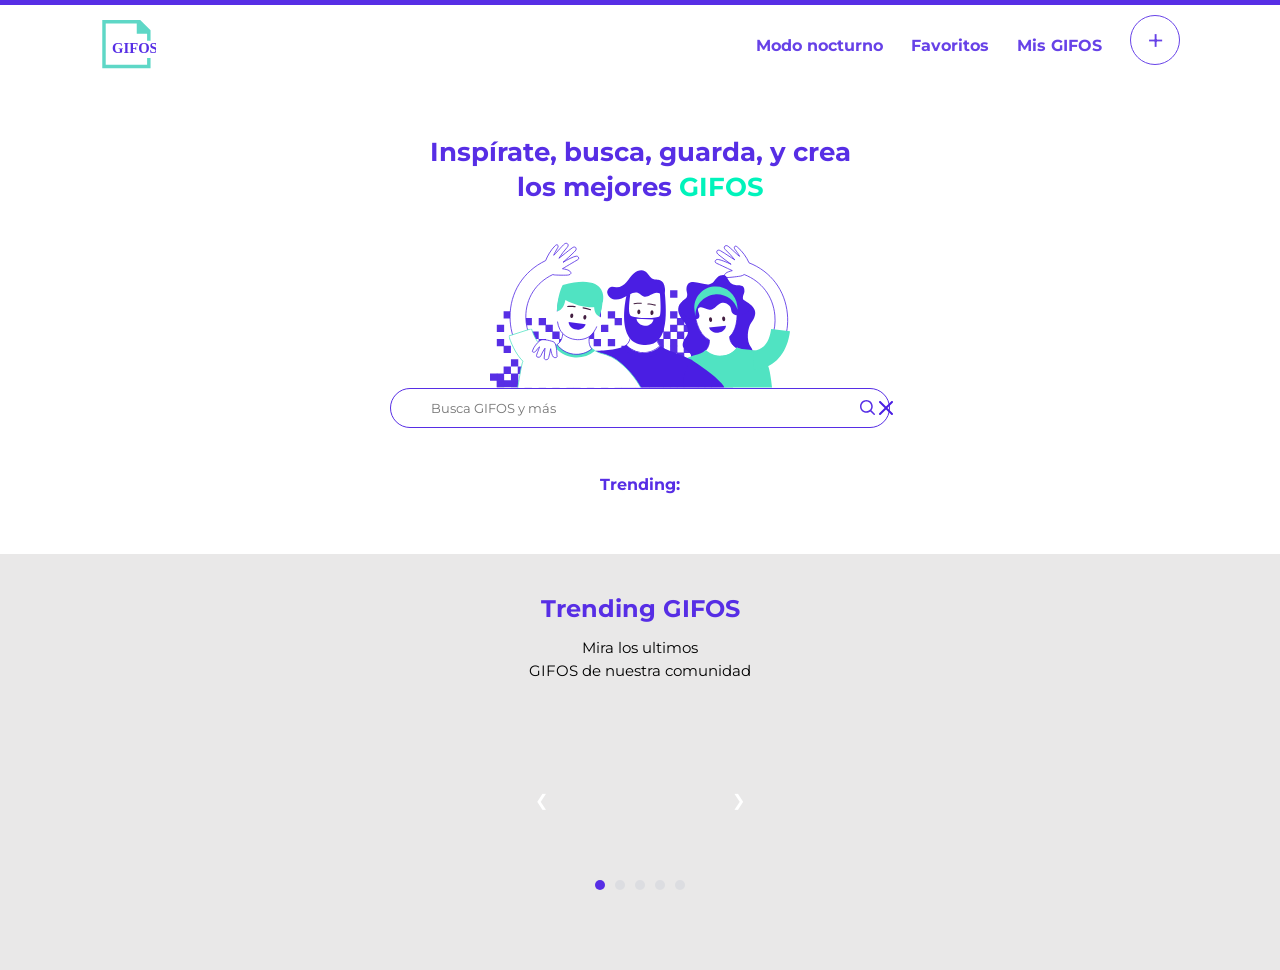
<file: index.html>
<!DOCTYPE html>
<html lang="en">
<head>
    <meta charset="UTF-8">
    <meta http-equiv="X-UA-Compatible" content="IE=edge">
    <meta name="viewport" content="width=device-width, initial-scale=1.0">
    <link rel="stylesheet" href="styles/styles.css">
    <link rel="preconnect" href="https://fonts.gstatic.com">
    <link href="https://fonts.googleapis.com/css2?family=Montserrat:wght@500;700&display=swap" rel="stylesheet">
    <title>Gifos</title>
</head>
<body>
    <header>
        <div class="linea_cabecera"></div>
        <div class="contenedor-logo-menu">
        <div class="container-logo">
        <img src="imagenes/logo-desktop.svg" alt="logo" class="logo-desktop"></div>
        <nav id="site-nav" class="site-nav">
            <!-- <form id="search-form">
                <input id="search-input-menu" type="text" placeholder="Busca GIFOS y más" autocomplete="off"><button id="searchBtn-menu">
                    <img src="imagenes/icon-search.svg" alt="search" onclick="changeImage()" class="icon-search" id="icon-search-menu"></button>
                </form>
                <div id="container-sugerencias" class="container-sugerencias"></div>
            <div id="contenedor-titulo-busqueda"></div>
            <div id="results" class="results"></div>   
            <div id="boton-vermas"></div> -->
            <ul>
                <li><a href="">Modo nocturno</a></li>
                <li><div class="linea-menu"></div></li>
                <li><a href="favoritos.html">Favoritos</a></li>
                <li><div class="linea-menu"></div></li>
                <li><a href="misgifos.html">Mis GIFOS</a></li>
                <li><div class="linea-menu"></div></li>
                <li><button class="boton-agregar" id="boton-mas">+</button></li>
            </ul>
        </nav>
        <div id="menu-toggle" class="menu-toggle" onclick="cambiarClase()">
            <div class="hamburguer"></div>
        </div>
    </div>
    </header>

    <main>
        <section class="container_titulo">
            <div class="caja-titulo-mobile">
                <h1 class="titulo1">Inspirate, busca,</h1> 
                <h1 class="titulo1">guarda, y crea los</h1> 
                <div class="caja-titulo2-mobile"> <h1 class="titulo2">mejores</h1>
                <h1 class="titulo-gifos">GIFOS</h1> </div>
            </div>
            <div class="caja-titulo-desktop">
                <h1 class="titulo1-desktop">Inspírate, busca, guarda, y crea</h1>
                <div class="caja-titulo2-desktop"><h1 class="titulo2-desktop">los mejores</h1>
                <h1 class="titulo-gifos-desktop">GIFOS</h1></div>
                
            </div> 
        </section>
        <section class="container_busqueda">
            <img src="imagenes/ilustra_header.svg" alt="ilustra_header" class="ilustra_header">
            <form id="search-form">
                <input id="search-input" type="text" placeholder="Busca GIFOS y más" autocomplete="off"><div id="searchBtn">
                    <img src="imagenes/icon-search.svg" alt="search" class="icon-search" id="icon-search">
                    <img src="imagenes/close.svg" alt="close" class="icon-close" id="icon-close"></div>
                </form>
                <div id="container-sugerencias" class="container-sugerencias"></div>
            <div id="contenedor-sugerencias-trendings">
            <p class="subtitulo-trending">Trending:</p>
            <div id="caja-texto-trending" class="caja-texto-trending"></div>
            </div>
            <div id="contenedor-titulo-busqueda"></div>
            <div id="results" class="results"></div>   
            <div id="boton-vermas"></div>
        </section>
        <section class="container_trendings">
            <div class="contenedor-tendencias" id="contenedor-tendencias">
                <h2 class="titulo-trending">Trending GIFOS</h2>
                <p class="descripcion-trending">Mira los ultimos</p>
                <p class="descripcion-trending">GIFOS de nuestra comunidad</p>
                <div class="slider-contenedor">
                <div class="card-gifos-trending" id="card-gifos-trending"></div>
                <div class="card-gifos-trending" id="card-gifos-trending2"></div>
                <div class="card-gifos-trending" id="card-gifos-trending3"></div>
                <div class="card-gifos-trending" id="card-gifos-trending4"></div>
                <div class="card-gifos-trending" id="card-gifos-trending5"></div>
                <div class="direcciones">
                    <a href="#contenedor-tendencias" class="atras" onclick="avanzaSlide(-1)">&#10094;</a>
                    <a href="#contenedor-tendencias" class="adelante" onclick="avanzaSlide(1)">&#10095;</a>
                </div>
                <div class="barras">
                    <span class="barra active" onclick="posicionSlide(1)"></span>
                    <span class="barra" onclick="posicionSlide(2)"></span>
                    <span class="barra" onclick="posicionSlide(3)"></span>
                    <span class="barra" onclick="posicionSlide(4)"></span>
                    <span class="barra" onclick="posicionSlide(5)"></span>
                </div>
            </div>
        </div>
        </section>
    </main>
    <script src="javascript/menu.js"></script>
    <script src="javascript/busqueda.js"></script>
    <script src="javascript/trendings.js"></script>
</body>
</html>
</file>
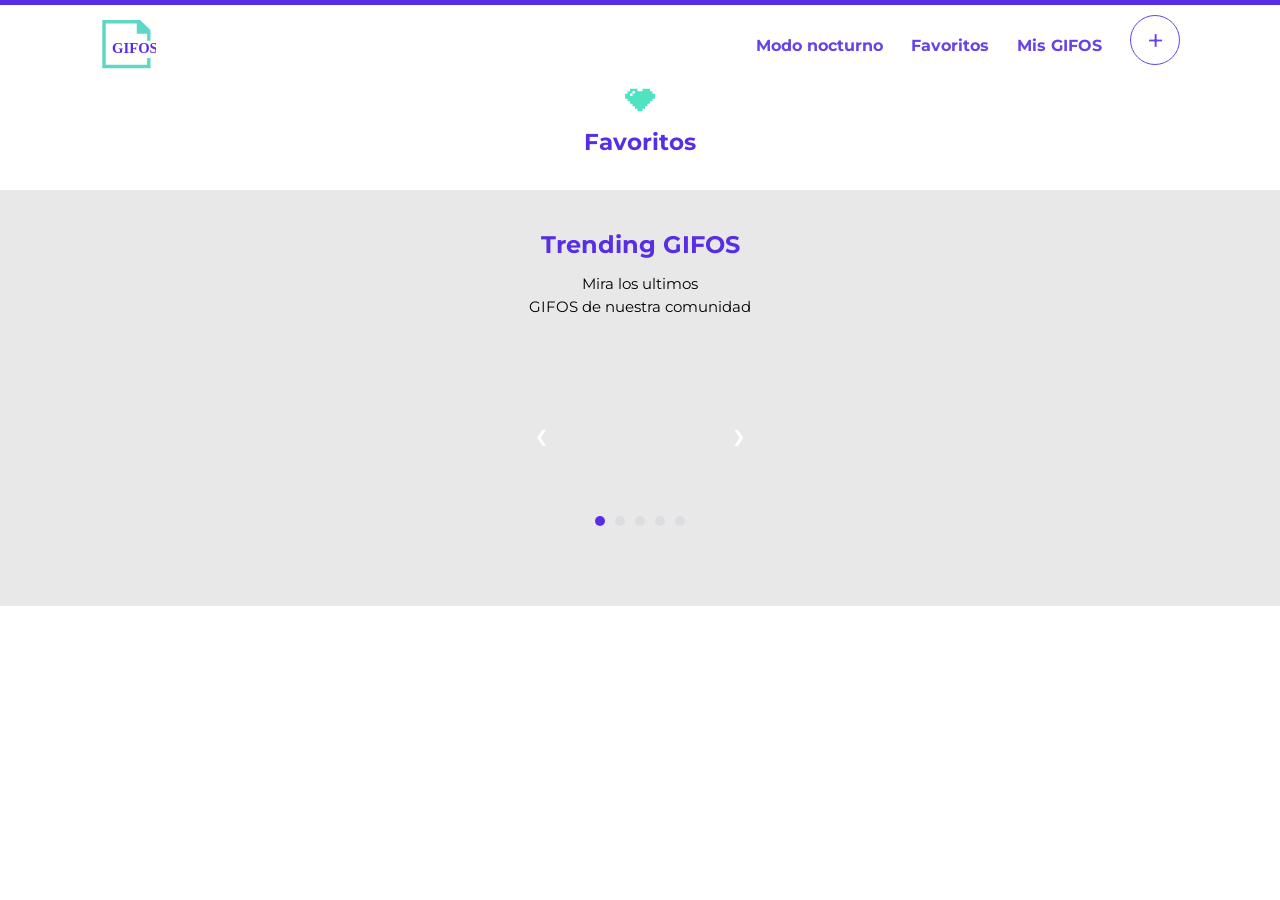
<file: favoritos.html>
<!DOCTYPE html>
<html lang="en">
<head>
    <meta charset="UTF-8">
    <meta http-equiv="X-UA-Compatible" content="IE=edge">
    <meta name="viewport" content="width=device-width, initial-scale=1.0">
    <link rel="stylesheet" href="styles/styles.css">
    <link rel="preconnect" href="https://fonts.gstatic.com">
    <link href="https://fonts.googleapis.com/css2?family=Montserrat:wght@500;700&display=swap" rel="stylesheet">
    <title>Favoritos</title>
</head>
<body>
    <header>
        <div class="linea_cabecera"></div>
        <div class="contenedor-logo-menu">
        <div class="container-logo">
        <img src="imagenes/logo-desktop.svg" alt="logo" class="logo-desktop"></div>
        <nav id="site-nav" class="site-nav">
            <ul>
                <li><a href="">Modo nocturno</a></li>
                <li><div class="linea-menu"></div></li>
                <li><a href="">Favoritos</a></li>
                <li><div class="linea-menu"></div></li>
                <li><a href="misgifos.html">Mis GIFOS</a></li>
                <li><div class="linea-menu"></div></li>
                <li><button class="boton-agregar">+</button></li>
            </ul>
        </nav>
        <div id="menu-toggle" class="menu-toggle" onclick="cambiarClase()">
            <div class="hamburguer"></div>
        </div>
    </div>
    </header>
    <main>
        <section class="container_titulo">
            <img src="imagenes/icon-favoritos.svg" alt="icon-favoritos" class="icon-favoritos">
            <h1 class="titulo1">Favoritos</h1>
        </section>
        <section class="container_trendings">
            <div class="contenedor-tendencias-busqueda" id="contenedor-tendencias">
                <h2 class="titulo-trending">Trending GIFOS</h2>
                <p class="descripcion-trending">Mira los ultimos</p>
                <p class="descripcion-trending">GIFOS de nuestra comunidad</p>
                <div class="slider-contenedor">
                <div class="card-gifos-trending" id="card-gifos-trending"></div>
                <div class="card-gifos-trending" id="card-gifos-trending2"></div>
                <div class="card-gifos-trending" id="card-gifos-trending3"></div>
                <div class="card-gifos-trending" id="card-gifos-trending4"></div>
                <div class="card-gifos-trending" id="card-gifos-trending5"></div>
                <div class="direcciones">
                    <a href="#contenedor-tendencias" class="atras" onclick="avanzaSlide(-1)">&#10094;</a>
                    <a href="#contenedor-tendencias" class="adelante" onclick="avanzaSlide(1)">&#10095;</a>
                </div>
                <div class="barras">
                    <span class="barra active" onclick="posicionSlide(1)"></span>
                    <span class="barra" onclick="posicionSlide(2)"></span>
                    <span class="barra" onclick="posicionSlide(3)"></span>
                    <span class="barra" onclick="posicionSlide(4)"></span>
                    <span class="barra" onclick="posicionSlide(5)"></span>
                </div>
            </div>
        </div>
        </section>
    </main>
    <script src="javascript/menu.js"></script>
    <script src="javascript/trendings.js"></script>
</body>
</html>
</file>
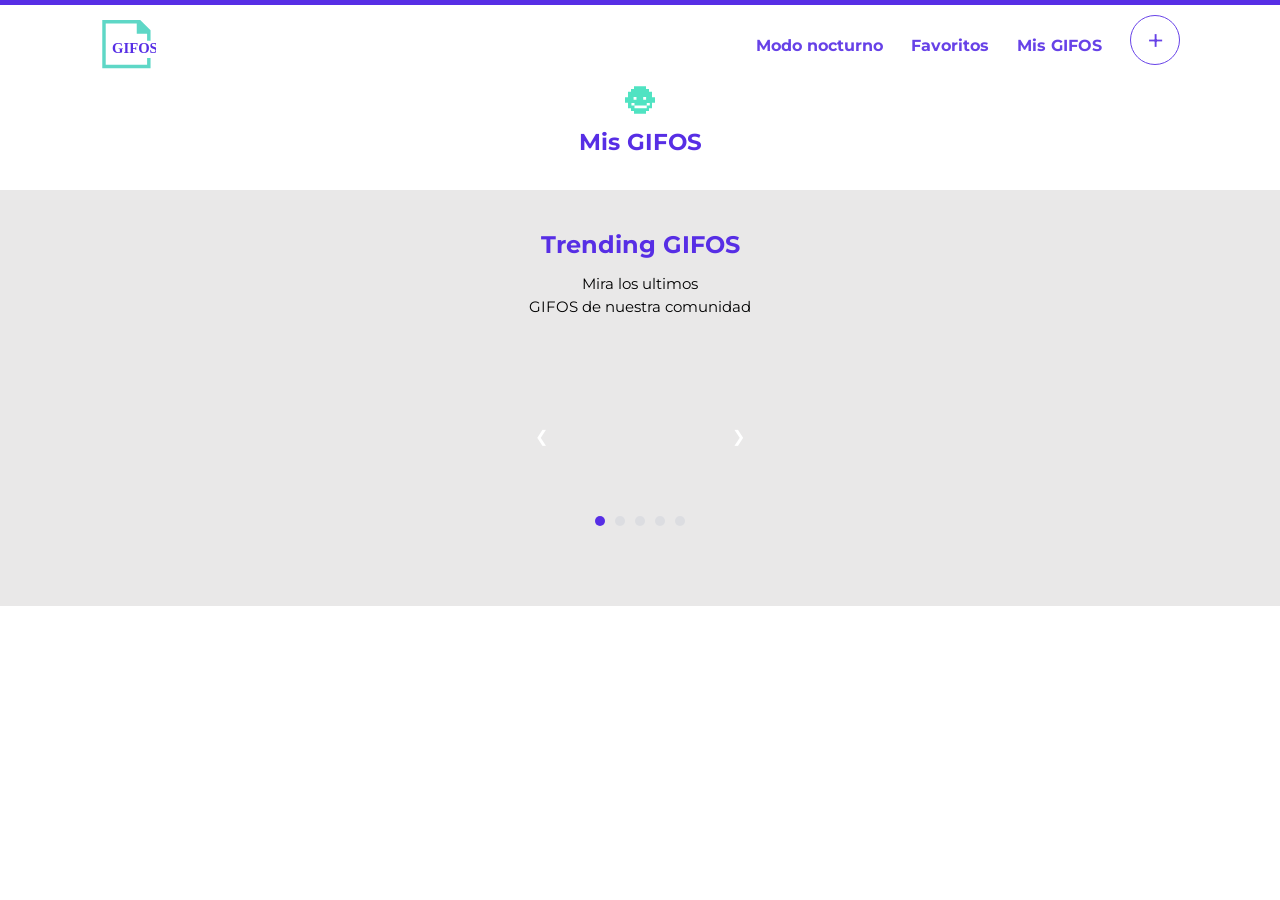
<file: misgifos.html>
<!DOCTYPE html>
<html lang="en">
<head>
    <meta charset="UTF-8">
    <meta http-equiv="X-UA-Compatible" content="IE=edge">
    <meta name="viewport" content="width=device-width, initial-scale=1.0">
    <link rel="stylesheet" href="styles/styles.css">
    <link rel="preconnect" href="https://fonts.gstatic.com">
    <link href="https://fonts.googleapis.com/css2?family=Montserrat:wght@500;700&display=swap" rel="stylesheet">
    <title>Mis GIFOS</title>
</head>
<body>
    <header>
        <div class="linea_cabecera"></div>
        <div class="contenedor-logo-menu">
        <div class="container-logo">
        <img src="imagenes/logo-desktop.svg" alt="logo" class="logo-desktop"></div>
        <nav id="site-nav" class="site-nav">
            <ul>
                <li><a href="">Modo nocturno</a></li>
                <li><div class="linea-menu"></div></li>
                <li><a href="favoritos.html">Favoritos</a></li>
                <li><div class="linea-menu"></div></li>
                <li><a href="misgifos.html">Mis GIFOS</a></li>
                <li><div class="linea-menu"></div></li>
                <li><button class="boton-agregar">+</button></li>
            </ul>
        </nav>
        <div id="menu-toggle" class="menu-toggle" onclick="cambiarClase()">
            <div class="hamburguer"></div>
        </div>
    </div>
    </header>
    <main>
        <section class="container_titulo">
            <img src="imagenes/icon-mis-gifos.svg" alt="icon-mis-gifos" class="icon-favoritos">
            <h1 class="titulo1">Mis GIFOS</h1>
        </section>
        <section class="container_trendings">
            <div class="contenedor-tendencias-busqueda" id="contenedor-tendencias">
                <h2 class="titulo-trending">Trending GIFOS</h2>
                <p class="descripcion-trending">Mira los ultimos</p>
                <p class="descripcion-trending">GIFOS de nuestra comunidad</p>
                <div class="slider-contenedor">
                <div class="card-gifos-trending" id="card-gifos-trending"></div>
                <div class="card-gifos-trending" id="card-gifos-trending2"></div>
                <div class="card-gifos-trending" id="card-gifos-trending3"></div>
                <div class="card-gifos-trending" id="card-gifos-trending4"></div>
                <div class="card-gifos-trending" id="card-gifos-trending5"></div>
                <div class="direcciones">
                    <a href="#contenedor-tendencias" class="atras" onclick="avanzaSlide(-1)">&#10094;</a>
                    <a href="#contenedor-tendencias" class="adelante" onclick="avanzaSlide(1)">&#10095;</a>
                </div>
                <div class="barras">
                    <span class="barra active" onclick="posicionSlide(1)"></span>
                    <span class="barra" onclick="posicionSlide(2)"></span>
                    <span class="barra" onclick="posicionSlide(3)"></span>
                    <span class="barra" onclick="posicionSlide(4)"></span>
                    <span class="barra" onclick="posicionSlide(5)"></span>
                </div>
            </div>
        </div>
        </section>
    </main>
    <script src="javascript/menu.js"></script>
    <script src="javascript/trendings.js"></script>
</body>
</html>
</file>
<file: styles/styles.css>
.linea_cabecera {
  width: 100%;
  height: 5px;
  background-color: #572EE5;
}

.logo-desktop {
  width: 56px;
  height: 49px;
  margin: 15px 0px 10px 15px;
}

header {
  position: relative;
}

header::after {
  content: '';
  clear: both;
  display: block;
}

.site-nav ul {
  list-style: none;
}

.linea-menu {
  width: 40px;
  height: 1px;
  background-color: #fff;
  margin: auto;
}

.site-nav li:last-child {
  border-bottom: none;
}

.site-nav a {
  color: #fff;
  display: block;
  padding: 2em 6em;
  text-decoration: none;
  font-family: "Montserrat", sans-serif;
  font-weight: medium;
  text-align: center;
  padding: 20px 0px 20px 0px;
}

.site-nav a:hover, .site-nav a:focus {
  background-color: rgba(255, 255, 255, 0.3);
}

.site-nav {
  top: 100%;
  right: 0;
  position: absolute;
  z-index: 1;
  background-color: #572EE5;
  opacity: 0.9;
  width: 100%;
  height: 1000%;
  -webkit-clip-path: circle(0px at top);
          clip-path: circle(0px at top);
  -webkit-transition: -webkit-clip-path ease-in-out 700ms;
  transition: -webkit-clip-path ease-in-out 700ms;
  transition: clip-path ease-in-out 700ms;
  transition: clip-path ease-in-out 700ms, -webkit-clip-path ease-in-out 700ms;
  padding-bottom: 20px;
}

.site-nav-open {
  -webkit-clip-path: circle(150% at top);
          clip-path: circle(150% at top);
}

.menu-toggle {
  padding: 5px;
  position: absolute;
  top: 10px;
  right: 10px;
  margin: 20px 10px 0px 0px;
  width: 20px;
  height: 20px;
}

.menu-open .hamburguer {
  -webkit-transform: rotate(45deg);
          transform: rotate(45deg);
}

.menu-open .hamburguer::before {
  opacity: 0;
}

.menu-open .hamburguer::after {
  -webkit-transform: translateY(-3px) rotate(-90deg);
          transform: translateY(-3px) rotate(-90deg);
}

.hamburguer, .hamburguer::before, .hamburguer::after {
  content: '';
  display: block;
  background-color: #572EE5;
  height: 3px;
  width: 20px;
  border-radius: 10px;
}

.hamburguer::before {
  -webkit-transform: translateY(-6px);
          transform: translateY(-6px);
}

.hamburguer::after {
  -webkit-transform: translateY(3px);
          transform: translateY(3px);
}

.boton-agregar {
  display: none;
}

@media (min-width: 800px) {
  .menu-toggle {
    display: none;
  }
  .site-nav {
    width: -webkit-fit-content;
    width: -moz-fit-content;
    width: fit-content;
    height: auto;
    position: relative;
    background: transparent;
    float: right;
    margin-top: 10px;
    -webkit-clip-path: initial;
            clip-path: initial;
    display: block;
  }
  .site-nav li {
    display: inline-block;
    border: none;
  }
  .site-nav a {
    padding: 0;
    margin-left: 20px;
    color: #572EE5;
    font-family: "Montserrat", sans-serif;
    font-weight: bold;
  }
  .site-nav a:hover {
    border-bottom: 2px solid #00F3BB;
  }
  .site-nav a:active {
    color: grey;
    border-bottom: 0px;
  }
  .linea-menu {
    display: none;
  }
  .contenedor-logo-menu {
    display: -webkit-box;
    display: -ms-flexbox;
    display: flex;
    -webkit-box-pack: justify;
        -ms-flex-pack: justify;
            justify-content: space-between;
    width: auto;
  }
  .logo-desktop {
    margin-left: 100px;
  }
  .boton-agregar {
    width: 50px;
    height: 50px;
    border-radius: 50%;
    font-size: 30px;
    display: block;
    background-color: #fff;
    text-align: center;
    color: #572EE5;
    border: 1px solid #572EE5;
    margin: 0px 100px 0px 20px;
    font-family: "Montserrat", sans-serif;
  }
  .boton-agregar:hover {
    background-color: #572EE5;
    color: #fff;
  }
  .boton-agregar:active {
    background-color: gray;
    color: #fff;
    border-color: gray;
  }
}

.caja-titulo-mobile {
  width: auto;
  margin: auto;
}

.caja-titulo2-mobile {
  display: -webkit-box;
  display: -ms-flexbox;
  display: flex;
  margin-left: auto;
  margin-right: auto;
  width: -webkit-fit-content;
  width: -moz-fit-content;
  width: fit-content;
}

.titulo1, .titulo2 {
  font-size: 23px;
  color: #572EE5;
  font-family: "Montserrat", sans-serif;
  font-weight: bold;
  text-align: center;
  line-height: 35px;
}

.titulo-gifos {
  color: #00F3BB;
  font-size: 25px;
  font-family: "Montserrat", sans-serif;
  font-weight: bold;
  text-align: center;
  line-height: 35px;
  margin-left: 7px;
}

.ilustra_header {
  width: 240px;
  height: 200px;
  margin: auto;
  display: block;
  margin-top: -20px;
}

.caja-titulo-desktop {
  display: none;
}

.icon-favoritos {
  margin: auto;
  display: block;
  width: 30px;
  height: 30px;
  margin-bottom: 10px;
}

@media (min-width: 800px) {
  .caja-titulo-mobile, .caja-titulo2-mobile {
    display: none;
  }
  .caja-titulo-desktop {
    display: block;
    margin-top: 50px;
  }
  .caja-titulo2-desktop {
    display: -webkit-box;
    display: -ms-flexbox;
    display: flex;
    margin-left: auto;
    margin-right: auto;
    width: -webkit-fit-content;
    width: -moz-fit-content;
    width: fit-content;
  }
  .titulo1-desktop, .titulo2-desktop {
    font-size: 26px;
    color: #572EE5;
    font-family: "Montserrat", sans-serif;
    font-weight: bold;
    text-align: center;
    line-height: 35px;
  }
  .titulo-gifos-desktop {
    color: #00F3BB;
    font-size: 26px;
    font-family: "Montserrat", sans-serif;
    font-weight: bold;
    text-align: center;
    line-height: 35px;
    margin-left: 7px;
  }
  .ilustra_header {
    width: 300px;
    height: 260px;
  }
}

.icon-search {
  width: 30px;
  height: 30px;
}

#search-input {
  width: 300px;
  height: 40px;
  margin-top: -42px;
  display: block;
  border-radius: 30px;
  border: 1px solid #572EE5;
  padding-left: 40px;
  font-family: "Montserrat", sans-serif;
  position: absolute;
  left: 50%;
  margin-left: -150px;
  outline: none;
}

.container-sugerencias {
  width: 300px;
  height: 150px;
  border-radius: 20px;
  border: 1px #572EE5 solid;
  display: none;
  position: relative;
  left: 50%;
  margin-left: -150px;
}

.textoSugerenciaStyle {
  color: grey;
  font-family: "Montserrat", sans-serif;
  margin: 15px 0px 0px 20px;
  font-size: 13px;
  font-weight: medium;
}

.textoSugerenciaStyle:hover {
  color: black;
}

.titulo-busqueda {
  color: #572EE5;
  text-align: center;
  font-family: "Montserrat", sans-serif;
  margin-top: 20px;
}

.results {
  display: -ms-grid;
  display: grid;
  -ms-grid-columns: 100px 120px;
      grid-template-columns: 100px 120px;
  -ms-grid-rows: 100px 100px;
      grid-template-rows: 100px 100px;
  -webkit-box-pack: center;
      -ms-flex-pack: center;
          justify-content: center;
  gap: 50px;
  margin-top: 40px;
}

.gifresults {
  width: 120px;
  height: 120px;
}

#searchBtn {
  margin-top: -30px;
  position: absolute;
  left: 50%;
  margin-left: 115px;
  border: none;
  background-color: transparent;
}

.icon-search {
  width: 15px;
  height: 15px;
}

.vermas {
  width: 100px;
  height: 40px;
  border: 2px solid #572EE5;
  border-radius: 50px;
  background-color: white;
  color: #572EE5;
  position: relative;
  left: 50%;
  margin: 30px 0px 0px -50px;
  font-size: 16px;
  font-family: "Montserrat", sans-serif;
  display: block;
}

.vermas:hover {
  background-color: #572EE5;
  color: white;
}

@media (min-width: 800px) {
  #search-input {
    width: 500px;
    margin-top: -57.5px;
    margin-left: -250px;
  }
  #searchBtn {
    margin-top: -45px;
    margin-left: 220px;
  }
}

.contenedor-tendencias {
  background-color: #e9e8e8;
  width: 100%;
  padding-top: 40px;
  padding-bottom: 40px;
  margin-top: -230px;
}

.contenedor-tendencias-busqueda {
  margin-top: 30px;
  background-color: #e9e8e8;
  width: 100%;
  padding-top: 40px;
  padding-bottom: 40px;
}

.titulo-trending {
  text-align: center;
  font-family: "Montserrat", sans-serif;
  color: #572EE5;
  margin-bottom: 15px;
}

.descripcion-trending {
  text-align: center;
  font-size: 15px;
  font-family: "Montserrat", sans-serif;
  margin-top: 4px;
}

.slider-contenedor {
  display: -webkit-box;
  display: -ms-flexbox;
  display: flex;
  position: relative;
  width: 250px;
  height: 200px;
  overflow: hidden;
  margin: auto;
  margin-top: 20px;
  margin-bottom: 30px;
}

.trending-gif {
  width: 300px;
  height: 200px;
  margin: auto;
  -webkit-transition: 2s;
  transition: 2s;
  vertical-align: top;
}

.direcciones {
  width: 100%;
  height: 100%;
  position: absolute;
  top: 0;
  display: -webkit-box;
  display: -ms-flexbox;
  display: flex;
  -webkit-box-pack: justify;
      -ms-flex-pack: justify;
          justify-content: space-between;
  -webkit-box-align: center;
      -ms-flex-align: center;
          align-items: center;
}

.direcciones a {
  color: #fff;
  text-decoration: none;
  display: inline-block;
  padding: 20px;
}

.direcciones a:hover {
  -webkit-transition: .5s;
  transition: .5s;
  background-color: rgba(255, 255, 255, 0.5);
}

.barras {
  position: absolute;
  bottom: 0;
  width: 100%;
  -webkit-box-pack: center;
      -ms-flex-pack: center;
          justify-content: center;
  margin-bottom: 10px;
  display: -webkit-box;
  display: -ms-flexbox;
  display: flex;
}

.barra {
  cursor: pointer;
  width: 10px;
  height: 10px;
  border-radius: 50%;
  margin: 0 5px;
  background: #dcdde1;
  display: inline-block;
}

.active {
  background-color: #572EE5;
}

.subtitulo-trending {
  font-family: "Montserrat", sans-serif;
  font-weight: bold;
  color: #572EE5;
  text-align: center;
  margin-top: 30px;
}

.texto-trending {
  font-family: "Montserrat", sans-serif;
  color: #572EE5;
  text-align: center;
  line-height: 15px;
  margin-top: 10px;
  font-size: 15px;
  margin-right: 5px;
}

.caja-texto-trending {
  display: block;
  margin: auto;
}

* {
  margin: 0;
  -webkit-box-sizing: border-box;
          box-sizing: border-box;
  padding: 0;
  scroll-behavior: smooth;
  max-width: 100vw;
}
/*# sourceMappingURL=styles.css.map */
</file>
